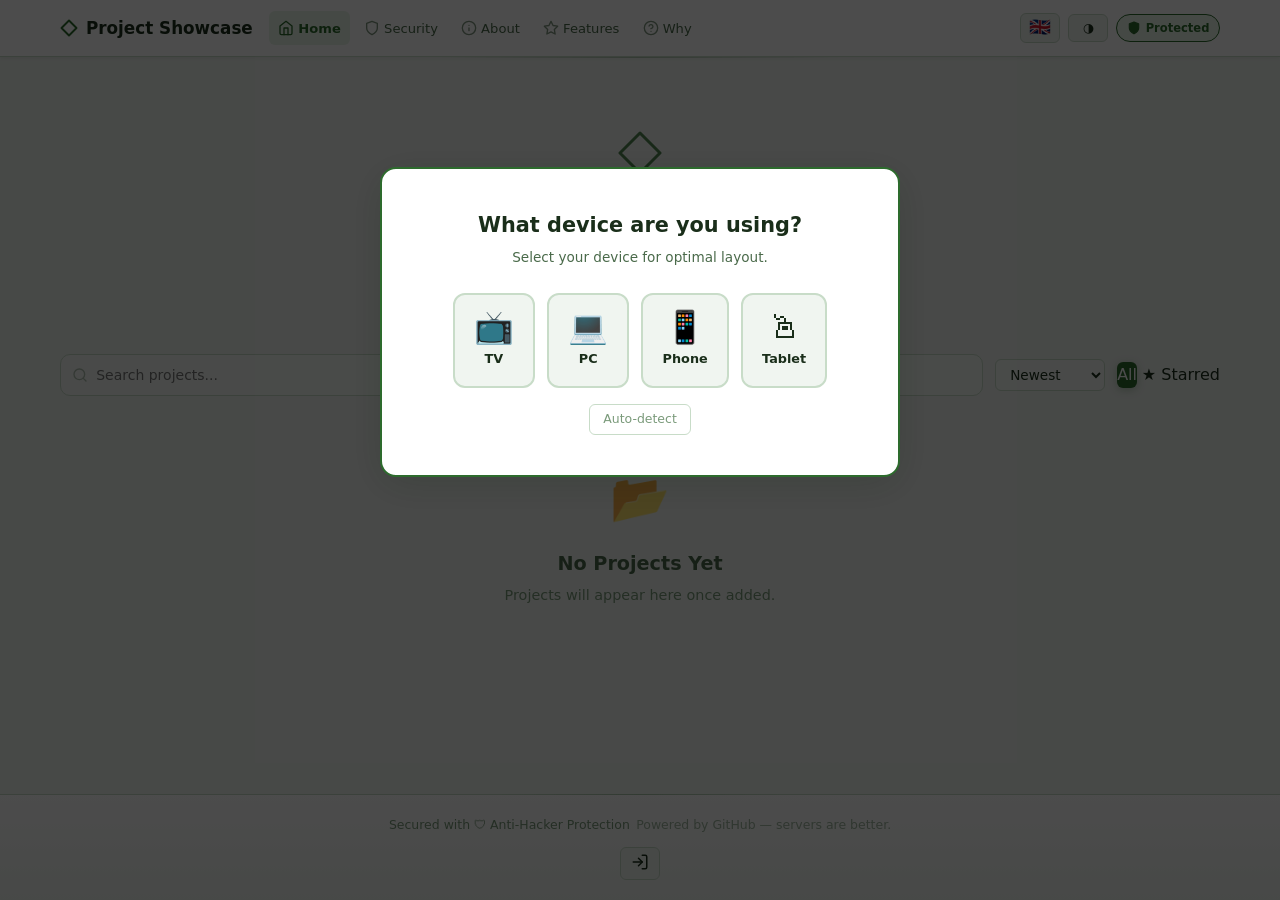
<file: index.html>
<!DOCTYPE html>
<html lang="en" data-theme="pickle-green" data-lang="en" dir="ltr">
<head>
<meta charset="UTF-8">
<meta name="viewport" content="width=device-width, initial-scale=1.0">
<title data-i18n="site_title">Project Showcase</title>
<meta name="description" content="Open-source project portfolio">
<meta name="robots" content="index, follow">

<!-- CSP -->
<meta http-equiv="Content-Security-Policy" content="default-src 'self'; style-src 'self' 'unsafe-inline'; img-src 'self' https: data:; script-src 'self'; connect-src 'self' https://api.github.com https://raw.githubusercontent.com; base-uri 'self'; frame-ancestors 'none';">

<link rel="stylesheet" href="css/styles.css">
<link rel="icon" href="favicon.svg" type="image/svg+xml">
<link rel="preload" href="css/styles.css" as="style">
</head>
<body>

<script>if(top!==self)top.location.href=self.location.href;</script>

<!-- ===== DEVICE SELECTOR ===== -->
<div id="device-modal" class="modal-overlay" role="dialog" aria-modal="true" aria-labelledby="device-title">
  <div class="device-modal-content">
    <h2 id="device-title" data-i18n="device_title">What device are you using?</h2>
    <p class="device-desc" data-i18n="device_desc">Select your device for optimal layout.</p>
    <div class="device-options">
      <button class="device-opt" data-device="tv" title="TV">
        <span class="device-icon">&#128250;</span>
        <span class="device-label" data-i18n="device_tv">TV</span>
      </button>
      <button class="device-opt" data-device="pc" title="PC">
        <span class="device-icon">&#128187;</span>
        <span class="device-label" data-i18n="device_pc">PC</span>
      </button>
      <button class="device-opt" data-device="phone" title="Phone">
        <span class="device-icon">&#128241;</span>
        <span class="device-label" data-i18n="device_phone">Phone</span>
      </button>
      <button class="device-opt" data-device="tablet" title="Tablet">
        <span class="device-icon">&#128431;</span>
        <span class="device-label" data-i18n="device_tablet">Tablet</span>
      </button>
    </div>
    <button class="device-auto" id="device-auto-btn" data-i18n="device_auto">Auto-detect</button>
  </div>
</div>

<!-- ===== LOGIN MODAL ===== -->
<div id="login-modal" class="modal-overlay" role="dialog" aria-modal="true" aria-labelledby="login-title" hidden>
  <div class="modal modal-small">
    <div class="modal-header">
      <h2 id="login-title" data-i18n="login_title">Admin Login</h2>
      <button class="modal-close" id="login-close-btn" aria-label="Close">&times;</button>
    </div>
    <form id="login-form" class="modal-form" autocomplete="off">
      <div class="login-field">
        <label for="login-password" id="login-label" data-i18n="login_password">Master Password</label>
        <input type="password" id="login-password" class="login-input" autocomplete="new-password" maxlength="128" spellcheck="false" required>
      </div>
      <div id="login-error" class="login-error" hidden></div>
      <div id="login-lockout" class="login-lockout" hidden></div>
      <div class="login-hint" id="login-hint" hidden></div>
      <div class="form-footer">
        <button type="submit" id="login-submit" class="btn btn-primary" data-i18n="login_unlock">Unlock</button>
      </div>
    </form>
  </div>
</div>

<a href="#main" class="skip-link" data-i18n="skip_nav">Skip to main content</a>

<!-- ===== HEADER ===== -->
<header class="header" role="banner">
  <div class="header-inner container">
    <div class="brand">
      <svg viewBox="0 0 24 24" width="18" height="18" fill="none" stroke="currentColor" stroke-width="2.5" stroke-linecap="round" stroke-linejoin="round" class="brand-icon"><polygon points="12 2 22 12 12 22 2 12 12 2"/></svg>
      <span class="brand-text" data-i18n="site_title">Project Showcase</span>
    </div>
    <nav class="nav" aria-label="Main navigation">
      <button class="nav-toggle" aria-label="Toggle navigation" aria-expanded="false">&#9776;</button>
      <ul class="nav-list">
        <li><a href="#" class="nav-link active" data-page="home"><svg viewBox="0 0 24 24" width="16" height="16" fill="none" stroke="currentColor" stroke-width="2" stroke-linecap="round" stroke-linejoin="round" class="nav-icon"><path d="M3 9l9-7 9 7v11a2 2 0 01-2 2H5a2 2 0 01-2-2z"/><polyline points="9 22 9 12 15 12 15 22"/></svg><span data-i18n="nav_home">Home</span></a></li>
        <li><a href="#" class="nav-link" data-page="security"><svg viewBox="0 0 24 24" width="16" height="16" fill="none" stroke="currentColor" stroke-width="2" stroke-linecap="round" stroke-linejoin="round" class="nav-icon"><path d="M12 22s8-4 8-10V5l-8-3-8 3v7c0 6 8 10 8 10z"/></svg><span data-i18n="nav_security">Security</span></a></li>
        <li><a href="#" class="nav-link" data-page="about"><svg viewBox="0 0 24 24" width="16" height="16" fill="none" stroke="currentColor" stroke-width="2" stroke-linecap="round" stroke-linejoin="round" class="nav-icon"><circle cx="12" cy="12" r="10"/><line x1="12" y1="16" x2="12" y2="12"/><line x1="12" y1="8" x2="12.01" y2="8"/></svg><span data-i18n="nav_about">About</span></a></li>
        <li><a href="#" class="nav-link" data-page="features"><svg viewBox="0 0 24 24" width="16" height="16" fill="none" stroke="currentColor" stroke-width="2" stroke-linecap="round" stroke-linejoin="round" class="nav-icon"><path d="M12 2l3.09 6.26L22 9.27l-5 4.87 1.18 6.88L12 17.77l-6.18 3.25L7 14.14 2 9.27l6.91-1.01L12 2z"/></svg><span data-i18n="nav_features">Features</span></a></li>
        <li><a href="#" class="nav-link" data-page="why"><svg viewBox="0 0 24 24" width="16" height="16" fill="none" stroke="currentColor" stroke-width="2" stroke-linecap="round" stroke-linejoin="round" class="nav-icon"><circle cx="12" cy="12" r="10"/><path d="M9.09 9a3 3 0 015.83 1c0 2-3 3-3 3"/><line x1="12" y1="17" x2="12.01" y2="17"/></svg><span data-i18n="nav_why">Why</span></a></li>
        <li><a href="#" class="nav-link admin-only" data-page="dashboard"><svg viewBox="0 0 24 24" width="16" height="16" fill="none" stroke="currentColor" stroke-width="2" stroke-linecap="round" stroke-linejoin="round" class="nav-icon"><rect x="3" y="3" width="7" height="7"/><rect x="14" y="3" width="7" height="7"/><rect x="14" y="14" width="7" height="7"/><rect x="3" y="14" width="7" height="7"/></svg><span data-i18n="nav_dashboard">Dashboard</span></a></li>
        <li><a href="#" class="nav-link admin-only" data-page="settings"><svg viewBox="0 0 24 24" width="16" height="16" fill="none" stroke="currentColor" stroke-width="2" stroke-linecap="round" stroke-linejoin="round" class="nav-icon"><circle cx="12" cy="12" r="3"/><path d="M19.4 15a1.65 1.65 0 00.33 1.82l.06.06a2 2 0 010 2.83 2 2 0 01-2.83 0l-.06-.06a1.65 1.65 0 00-1.82-.33 1.65 1.65 0 00-1 1.51V21a2 2 0 01-4 0v-.09A1.65 1.65 0 009 19.4a1.65 1.65 0 00-1.82.33l-.06.06a2 2 0 01-2.83-2.83l.06-.06A1.65 1.65 0 004.68 15a1.65 1.65 0 00-1.51-1H3a2 2 0 010-4h.09A1.65 1.65 0 004.6 9a1.65 1.65 0 00-.33-1.82l-.06-.06a2 2 0 012.83-2.83l.06.06A1.65 1.65 0 009 4.68a1.65 1.65 0 001-1.51V3a2 2 0 014 0v.09a1.65 1.65 0 001 1.51 1.65 1.65 0 001.82-.33l.06-.06a2 2 0 012.83 2.83l-.06.06A1.65 1.65 0 0019.4 9a1.65 1.65 0 001.51 1H21a2 2 0 010 4h-.09a1.65 1.65 0 00-1.51 1z"/></svg><span data-i18n="nav_settings">Settings</span></a></li>
      </ul>
    </nav>
    <div class="header-controls">
      <div class="switcher lang-switcher">
        <button class="switcher-btn lang-current" aria-haspopup="true" aria-label="Switch language">&#127468;&#127463;</button>
        <ul class="switcher-menu lang-menu" role="menu">
          <li role="none"><button role="menuitem" class="lang-opt active" data-lang="en" title="English">&#127468;&#127463;</button></li>
          <li role="none"><button role="menuitem" class="lang-opt" data-lang="ar" title="العربية">&#127480;&#127462;</button></li>
          <li role="none"><button role="menuitem" class="lang-opt" data-lang="zh" title="中文">&#127464;&#127475;</button></li>
          <li role="none"><button role="menuitem" class="lang-opt" data-lang="uk" title="Українська">&#127482;&#127462;</button></li>
          <li role="none"><button role="menuitem" class="lang-opt" data-lang="cs" title="Čeština">&#127464;&#127487;</button></li>
          <li role="none"><button role="menuitem" class="lang-opt" data-lang="sk" title="Slovenčina">&#127480;&#127472;</button></li>
          <li role="none"><button role="menuitem" class="lang-opt" data-lang="pl" title="Polski">&#127477;&#127473;</button></li>
        </ul>
      </div>
      <div class="switcher theme-switcher">
        <button class="switcher-btn theme-btn" aria-haspopup="true" aria-label="Switch theme">&#9681;</button>
        <ul class="switcher-menu theme-menu" role="menu">
          <li role="none"><button role="menuitem" class="theme-opt active" data-theme="pickle-green" data-i18n="theme_green">Pickle Green</button></li>
          <li role="none"><button role="menuitem" class="theme-opt" data-theme="pastel-dark" data-i18n="theme_pastel">Pastel Dark Blue</button></li>
          <li role="none"><button role="menuitem" class="theme-opt" data-theme="catppuccin" data-i18n="theme_catppuccin">Catppuccin</button></li>
        </ul>
      </div>
      <div class="shield" id="shield-badge" title="Security status: Protected">
        <svg viewBox="0 0 24 24" width="14" height="14" fill="currentColor" stroke="currentColor" stroke-width="2" stroke-linecap="round" stroke-linejoin="round" class="shield-icon"><path d="M12 22s8-4 8-10V5l-8-3-8 3v7c0 6 8 10 8 10z"/></svg>
        <span class="shield-text" data-i18n="shield_protected">Protected</span>
      </div>
    </div>
  </div>
</header>

<!-- ===== MAIN ===== -->
<main id="main" class="main container" role="main">

  <!-- ===== PAGE: Home (public portfolio) ===== -->
  <section id="page-home" class="page active">
    <div class="hero">
      <div class="hero-icon"><svg viewBox="0 0 24 24" width="48" height="48" fill="none" stroke="currentColor" stroke-width="1.5" stroke-linecap="round" stroke-linejoin="round"><polygon points="12 2 22 12 12 22 2 12 12 2"/></svg></div>
      <h1 class="hero-title" data-i18n="hero_title">Open Source Projects</h1>
      <p class="hero-desc" data-i18n="hero_desc">A collection of tools and utilities built with passion.</p>
    </div>

    <!-- Stats bar (admin only) -->
    <div class="stats-bar admin-only">
      <div class="stat"><svg viewBox="0 0 24 24" width="20" height="20" fill="none" stroke="currentColor" stroke-width="2" stroke-linecap="round" stroke-linejoin="round" class="stat-icon"><path d="M21 16V8a2 2 0 00-1-1.73l-7-4a2 2 0 00-2 0l-7 4A2 2 0 002 8v8a2 2 0 001 1.73l7 4a2 2 0 002 0l7-4A2 2 0 0021 16z"/><polyline points="3.27 6.96 12 12.01 20.73 6.96"/><line x1="12" y1="22.08" x2="12" y2="12"/></svg><span class="stat-value" id="stat-projects">0</span><span class="stat-label" data-i18n="stat_projects">Projects</span></div>
      <div class="stat"><svg viewBox="0 0 24 24" width="20" height="20" fill="none" stroke="currentColor" stroke-width="2" stroke-linecap="round" stroke-linejoin="round" class="stat-icon"><path d="M21 15v4a2 2 0 01-2 2H5a2 2 0 01-2-2v-4"/><polyline points="7 10 12 15 17 10"/><line x1="12" y1="15" x2="12" y2="3"/></svg><span class="stat-value" id="stat-total-downloads">0</span><span class="stat-label" data-i18n="stat_downloads">Downloads</span></div>
      <div class="stat"><svg viewBox="0 0 24 24" width="20" height="20" fill="none" stroke="currentColor" stroke-width="2" stroke-linecap="round" stroke-linejoin="round" class="stat-icon"><ellipse cx="12" cy="5" rx="9" ry="3"/><path d="M21 12c0 1.66-4 3-9 3s-9-1.34-9-3"/><path d="M3 5v14c0 1.66 4 3 9 3s9-1.34 9-3V5"/></svg><span class="stat-value" id="stat-storage">0 KB</span><span class="stat-label" data-i18n="stat_storage">Storage</span></div>
    </div>

    <!-- Toolbar -->
    <div class="toolbar">
      <div class="search-wrap">
        <label for="search-input" class="sr-only" data-i18n="search_projects">Search projects</label>
        <svg viewBox="0 0 24 24" width="16" height="16" fill="none" stroke="currentColor" stroke-width="2" stroke-linecap="round" stroke-linejoin="round" class="search-icon"><circle cx="11" cy="11" r="8"/><line x1="21" y1="21" x2="16.65" y2="16.65"/></svg>
        <input type="search" id="search-input" class="search-input" placeholder="Search projects..." data-i18n-placeholder="search_placeholder" autocomplete="off">
      </div>
      <select id="sort-select" class="sort-select" aria-label="Sort projects">
        <option value="newest" data-i18n="sort_newest">Newest</option>
        <option value="oldest" data-i18n="sort_oldest">Oldest</option>
        <option value="name-asc" data-i18n="sort_name_asc">Name A-Z</option>
        <option value="name-desc" data-i18n="sort_name_desc">Name Z-A</option>
        <option value="stars" data-i18n="sort_stars">Stars</option>
      </select>
      <div class="filter-group" role="group" aria-label="Filter by category">
        <button class="filter-btn active" data-filter="all" data-i18n="filter_all">All</button>
        <button class="filter-btn" data-filter="__starred" data-i18n="filter_starred">&#9733;</button>
      </div>
      <button id="add-project-btn" class="btn btn-primary btn-icon admin-only"><svg viewBox="0 0 24 24" width="14" height="14" fill="none" stroke="currentColor" stroke-width="2" stroke-linecap="round" stroke-linejoin="round"><line x1="12" y1="5" x2="12" y2="19"/><line x1="5" y1="12" x2="19" y2="12"/></svg><span data-i18n="add_project">Add Project</span></button>
    </div>

    <!-- Export/Import bar (admin only) -->
    <div class="data-actions admin-only">
      <button id="export-btn" class="btn btn-secondary btn-small" data-i18n="export_data">Export Data</button>
      <button id="import-btn" class="btn btn-secondary btn-small" data-i18n="import_data">Import Data</button>
      <input type="file" id="import-file" accept=".json" style="display:none">
    </div>

    <!-- Public project grid -->
    <div id="empty-state" class="empty-state" hidden>
      <div class="empty-icon">&#128194;</div>
      <h2 data-i18n="no_projects">No Projects Yet</h2>
      <p data-i18n="no_projects_desc">Projects will appear here once added.</p>
    </div>
    <div class="projects-grid" id="projects-grid" role="list"></div>
  </section>

  <!-- ===== PAGE: Security ===== -->
  <section id="page-security" class="page">
    <h1 data-i18n="security_title">Security Overview</h1>
    <div class="security-panel">
      <div class="security-item">
        <span class="sec-icon">&#9989;</span>
        <div><strong data-i18n="sec_csp">Content Security Policy</strong><p data-i18n="sec_csp_desc">Script injection and data exfiltration blocked.</p></div>
      </div>
      <div class="security-item">
        <span class="sec-icon">&#9989;</span>
        <div><strong data-i18n="sec_xss">XSS Prevention</strong><p data-i18n="sec_xss_desc">All user input is sanitized; no innerHTML with user data.</p></div>
      </div>
      <div class="security-item">
        <span class="sec-icon">&#9989;</span>
        <div><strong data-i18n="sec_clickjack">Clickjacking Protection</strong><p data-i18n="sec_clickjack_desc">Frame-busting script and CSP frame-ancestors 'none' active.</p></div>
      </div>
      <div class="security-item">
        <span class="sec-icon">&#9989;</span>
        <div><strong data-i18n="sec_storage">Storage Integrity</strong><p data-i18n="sec_storage_desc">localStorage data is checksum-verified against tampering.</p></div>
      </div>
      <div class="security-item">
        <span class="sec-icon" id="sec-devtools-icon">&#9989;</span>
        <div><strong data-i18n="sec_devtools">DevTools Detection</strong><p data-i18n="sec_devtools_desc">Developer tools usage is detected and logged.</p></div>
      </div>
      <div class="security-item">
        <span class="sec-icon">&#9989;</span>
        <div><strong data-i18n="sec_rate">Rate Limiting</strong><p data-i18n="sec_rate_desc">Form submissions are throttled to prevent abuse.</p></div>
      </div>
      <div class="security-item">
        <span class="sec-icon">&#9989;</span>
        <div><strong data-i18n="sec_console">Console Protection</strong><p data-i18n="sec_console_desc">Console overwriting attempts are monitored.</p></div>
      </div>
      <div class="security-item">
        <span class="sec-icon">&#9989;</span>
        <div><strong data-i18n="sec_frame">Frame Busting</strong><p data-i18n="sec_frame_desc">Page cannot be loaded inside an iframe.</p></div>
      </div>
    </div>
    <div class="security-log">
      <h2 data-i18n="sec_log">Security Log</h2>
      <div id="security-log-list" class="log-list"></div>
      <button id="clear-log-btn" class="btn btn-secondary btn-small" data-i18n="clear_log">Clear Log</button>
    </div>
  </section>

  <!-- ===== PAGE: Dashboard (admin only) ===== -->
  <section id="page-dashboard" class="page">
    <h1 data-i18n="admin_dashboard">Admin Dashboard</h1>
    <p class="page-sub" data-i18n="admin_dashboard_desc">Manage your projects from here.</p>
    <div class="toolbar">
      <div class="search-wrap">
        <label for="search-input-admin" class="sr-only" data-i18n="search_projects">Search projects</label>
        <input type="search" id="search-input-admin" class="search-input" placeholder="Search projects..." data-i18n-placeholder="search_placeholder" autocomplete="off">
      </div>
      <button id="add-project-btn-admin" class="btn btn-primary btn-icon"><svg viewBox="0 0 24 24" width="14" height="14" fill="none" stroke="currentColor" stroke-width="2" stroke-linecap="round" stroke-linejoin="round"><line x1="12" y1="5" x2="12" y2="19"/><line x1="5" y1="12" x2="19" y2="12"/></svg><span data-i18n="add_project">Add Project</span></button>
    </div>
    <div class="data-actions">
      <button id="export-btn-admin" class="btn btn-secondary btn-small" data-i18n="export_data">Export Data</button>
      <button id="import-btn-admin" class="btn btn-secondary btn-small" data-i18n="import_data">Import Data</button>
      <input type="file" id="import-file-admin" accept=".json" style="display:none">
      <button id="refresh-repos-btn" class="btn btn-secondary btn-small" data-i18n="repo_refresh">Refresh from GitHub</button>
      <span id="repo-status" class="repo-status"></span>
    </div>
    <div id="admin-grid" class="projects-grid" role="list"></div>
  </section>

  <!-- ===== PAGE: Settings ===== -->
  <section id="page-settings" class="page">
    <h1 data-i18n="settings_title">Settings</h1>
    <div class="settings-panel">
      <div class="setting-group">
        <h2 data-i18n="settings_theme">Theme</h2>
        <div class="setting-options">
          <button class="theme-opt setting-btn active" data-theme="pickle-green">Pickle Green</button>
          <button class="theme-opt setting-btn" data-theme="pastel-dark">Pastel Dark Blue</button>
          <button class="theme-opt setting-btn" data-theme="catppuccin">Catppuccin</button>
        </div>
      </div>
      <div class="setting-group">
        <h2 data-i18n="settings_language">Language</h2>
        <div class="setting-options lang-flags">
          <button class="lang-opt setting-btn active" data-lang="en" title="English">&#127468;&#127463;</button>
          <button class="lang-opt setting-btn" data-lang="ar" title="العربية">&#127480;&#127462;</button>
          <button class="lang-opt setting-btn" data-lang="zh" title="中文">&#127464;&#127475;</button>
          <button class="lang-opt setting-btn" data-lang="uk" title="Українська">&#127482;&#127462;</button>
          <button class="lang-opt setting-btn" data-lang="cs" title="Čeština">&#127464;&#127487;</button>
          <button class="lang-opt setting-btn" data-lang="sk" title="Slovenčina">&#127480;&#127472;</button>
          <button class="lang-opt setting-btn" data-lang="pl" title="Polski">&#127477;&#127473;</button>
        </div>
      </div>
      <div class="setting-group">
        <h2 data-i18n="settings_data">Data Management</h2>
        <div class="setting-actions">
          <button id="settings-export" class="btn btn-secondary" data-i18n="export_data">Export Data</button>
          <button id="settings-import" class="btn btn-secondary" data-i18n="import_data">Import Data</button>
          <button id="settings-clear" class="btn btn-danger admin-only" data-i18n="clear_all">Clear All Data</button>
        </div>
      </div>
    </div>
  </section>

  <!-- ===== PAGE: About ===== -->
  <section id="page-about" class="page">
    <div class="content-page">
      <h1 data-i18n="about_title">About This Project</h1>
      <div class="about-grid">
        <div class="about-card">
          <h2 data-i18n="about_what">What is Big Pickle?</h2>
          <p data-i18n="about_what_desc">Big Pickle is a secure, zero-dependency project showcase. It lets you display open-source projects in a clean portfolio, with admin tools to manage them — all client-side, powered by GitHub.</p>
        </div>
        <div class="about-card">
          <h2 data-i18n="about_tech">Built With</h2>
          <ul class="tech-list">
            <li>Vanilla JavaScript (ES5 compatible)</li>
            <li>Semantic HTML5</li>
            <li>CSS Custom Properties (3 themes)</li>
            <li>SHA-256 via Web Crypto API</li>
            <li>GitHub REST API (Contents + Releases)</li>
            <li>Service Worker (offline cache)</li>
          </ul>
        </div>
        <div class="about-card">
          <h2 data-i18n="about_author">Author</h2>
          <p>serbodawg &mdash; open-source enthusiast, Linux tool builder.</p>
          <p><a href="https://github.com/serbodawg" target="_blank" rel="noopener">github.com/serbodawg</a></p>
        </div>
        <div class="about-card">
          <h2 data-i18n="about_license">License</h2>
          <p data-i18n="about_license_desc">MIT &mdash; free to use, modify, and distribute. No warranty.</p>
        </div>
      </div>

      <!-- Block Blast minigame -->
      <div class="bb-game" id="bb-game">
        <div class="bb-header">
          <span>Score: <strong class="bb-score" id="bb-score">0</strong></span>
          <span>Best: <strong class="bb-score" id="bb-best">0</strong></span>
          <button class="bb-restart" id="bb-restart">Restart</button>
        </div>
        <div class="bb-board" id="bb-board"></div>
        <div class="bb-pieces" id="bb-pieces"></div>
        <div class="bb-message" id="bb-message"></div>
      </div>
    </div>
  </section>

  <!-- ===== PAGE: Features ===== -->
  <section id="page-features" class="page">
    <div class="content-page">
      <h1 data-i18n="features_title">Features</h1>
      <div class="features-grid">
        <div class="feature-card">
          <div class="feature-icon">&#128274;</div>
          <h3 data-i18n="feat_auth">Password Protection</h3>
          <p data-i18n="feat_auth_desc">Admin panel locked behind SHA-256 hashed password, brute-force lockout, and session management.</p>
        </div>
        <div class="feature-card">
          <div class="feature-icon">&#128737;</div>
          <h3 data-i18n="feat_security">Security Suite</h3>
          <p data-i18n="feat_security_desc">CSP headers, XSS sanitization, CSRF tokens, storage integrity checksums, DevTools detection, console monitoring, keyboard blocker, frame busting.</p>
        </div>
        <div class="feature-card">
          <div class="feature-icon">&#127912;</div>
          <h3 data-i18n="feat_themes">3 Themes</h3>
          <p data-i18n="feat_themes_desc">Pickle Green, Pastel Dark Blue, Catppuccin &mdash; all using CSS custom properties, persisted in localStorage.</p>
        </div>
        <div class="feature-card">
          <div class="feature-icon">&#127758;</div>
          <h3 data-i18n="feat_i18n">3 Languages</h3>
          <p data-i18n="feat_i18n_desc">English, العربية, 中文, Українська, Čeština, Slovenčina, Polski &mdash; full UI translation with instant flag-based switching.</p>
        </div>
        <div class="feature-card">
          <div class="feature-icon">&#128187;</div>
          <h3 data-i18n="feat_device">Device Adaptation</h3>
          <p data-i18n="feat_device_desc">Optimized layouts for TV, PC, Phone, and Tablet with auto-detect on first visit.</p>
        </div>
        <div class="feature-card">
          <div class="feature-icon">&#128200;</div>
          <h3 data-i18n="feat_crud">Full CRUD</h3>
          <p data-i18n="feat_crud_desc">Create, edit, delete, export, and import projects with changelog support.</p>
        </div>
        <div class="feature-card">
          <div class="feature-icon">&#128230;</div>
          <h3 data-i18n="feat_export">Export / Import</h3>
          <p data-i18n="feat_export_desc">JSON-based data portability. Export your entire collection and restore from backup.</p>
        </div>
        <div class="feature-card">
          <div class="feature-icon">&#9733;</div>
          <h3 data-i18n="feat_star">Star Projects</h3>
          <p data-i18n="feat_star_desc">Mark favorites, filter by starred, sort by name or date.</p>
        </div>
        <div class="feature-card">
          <div class="feature-icon">&#128065;</div>
          <h3 data-i18n="feat_detail">Project Detail View</h3>
          <p data-i18n="feat_detail_desc">Click any project card to see full details, changelog, and all links in a focused modal.</p>
        </div>
        <div class="feature-card">
          <div class="feature-icon">&#9881;</div>
          <h3 data-i18n="feat_shortcuts">Keyboard Shortcuts</h3>
          <p data-i18n="feat_shortcuts_desc"><kbd>N</kbd> new project, <kbd>/</kbd> search, <kbd>H</kbd> home, <kbd>?</kbd> help.</p>
        </div>
      </div>
    </div>
  </section>

  <!-- ===== PAGE: Why ===== -->
  <section id="page-why" class="page">
    <div class="content-page">
      <h1 data-i18n="why_title">Why This Exists</h1>
      <div class="why-content">
        <div class="why-block">
          <h2 data-i18n="why_problem">The Problem</h2>
          <p data-i18n="why_problem_desc">Most project showcases rely on heavy frameworks, third-party backends, or SaaS platforms that track users, require accounts, and break on slow connections.</p>
        </div>
        <div class="why-block">
          <h2 data-i18n="why_solution">The Solution</h2>
          <p data-i18n="why_solution_desc">A single HTML file that works on anything with a browser. No build step. No dependencies. No JavaScript framework. No tracking. Just HTML, CSS, and vanilla JS that runs on a potato.</p>
        </div>
        <div class="why-block">
          <h2 data-i18n="why_philosophy">Philosophy</h2>
          <ul>
            <li data-i18n="why_phil_1">Zero dependencies &mdash; every line is intentional</li>
            <li data-i18n="why_phil_2">Security-first &mdash; protection is not an afterthought</li>
            <li data-i18n="why_phil_3">Offline-capable &mdash; works without internet (once loaded)</li>
            <li data-i18n="why_phil_4">Privacy-respecting &mdash; no cookies, no trackers, no analytics</li>
            <li data-i18n="why_phil_5">Old-hardware friendly &mdash; runs on anything from 2010</li>
            <li data-i18n="why_phil_6">GitHub-native &mdash; auto-import repos from your profile</li>
          </ul>
        </div>
        <div class="why-block why-quote">
          <blockquote>
            <p data-i18n="why_quote">"The best tool is the one that stays out of your way and doesn't break when the internet goes down."</p>
          </blockquote>
        </div>
        <div class="why-block why-honorable">
          <h2 data-i18n="honorable_mentions">Honorable Mentions</h2>
          <div class="honorable-card">
            <div class="honorable-icon">&#127891;</div>
            <div class="honorable-text">
              <h3>Nauczyciel Informatyki — Pan Łukasz</h3>
              <p>Za przekazanie mi ogromnej wiedzy o technologii, cierpliwość w tłumaczeniu skomplikowanych koncepcji oraz za inspirowanie mnie do ciągłego rozwoju w świecie IT. To dzięki Panu odkryłem, że programowanie to nie tylko kod, ale przede wszystkim sposób myślenia.</p>
              <p class="honorable-sign">— serbodawg</p>
            </div>
          </div>
        </div>
      </div>
    </div>
  </section>

</main>

<!-- ===== MODAL: Project Detail ===== -->
<div id="detail-modal" class="modal-overlay" role="dialog" aria-modal="true" hidden>
  <div class="modal modal-wide">
    <div class="modal-header">
      <h2 id="detail-title"></h2>
      <button class="modal-close" id="detail-close-btn" aria-label="Close">&times;</button>
    </div>
    <div class="modal-body" id="detail-body"></div>
  </div>
</div>

<!-- ===== MODAL: Add/Edit Project ===== -->
<div id="project-modal" class="modal-overlay" role="dialog" aria-modal="true" aria-labelledby="modal-title" hidden>
  <div class="modal">
    <div class="modal-header">
      <h2 id="modal-title" data-i18n="add_project">Add Project</h2>
      <button class="modal-close" id="modal-close-btn" aria-label="Close modal">&times;</button>
    </div>
    <form id="project-form" class="modal-form" novalidate>
      <input type="hidden" id="form-id" value="">
      <input type="hidden" id="form-token" value="">
      <div class="form-row">
        <div class="form-group">
          <label for="form-name" data-i18n="project_name">Project Name *</label>
          <input type="text" id="form-name" required maxlength="100" autocomplete="off">
        </div>
        <div class="form-group">
          <label for="form-version" data-i18n="project_version">Version</label>
          <input type="text" id="form-version" maxlength="20" autocomplete="off">
        </div>
      </div>
      <div class="form-group">
        <label for="form-desc" data-i18n="project_desc">Description *</label>
        <textarea id="form-desc" required maxlength="2000" rows="3"></textarea>
      </div>
      <div class="form-row">
        <div class="form-group">
          <label for="form-category" data-i18n="project_category">Category</label>
          <input type="text" id="form-category" maxlength="40" autocomplete="off">
        </div>
        <div class="form-group">
          <label for="form-tags" data-i18n="project_tags">Tags (comma-separated)</label>
          <input type="text" id="form-tags" maxlength="300" autocomplete="off">
        </div>
      </div>
      <div class="form-row">
        <div class="form-group">
          <label for="form-download" data-i18n="project_download">Download URL</label>
          <input type="url" id="form-download" maxlength="500" autocomplete="off">
        </div>
        <div class="form-group">
          <label for="form-source" data-i18n="project_source">Source URL</label>
          <input type="url" id="form-source" maxlength="500" autocomplete="off">
        </div>
      </div>
      <div class="form-group">
        <label for="form-website" data-i18n="project_website">Website URL</label>
        <input type="url" id="form-website" maxlength="500" autocomplete="off">
      </div>
      <div class="form-group">
        <label for="form-screenshot" data-i18n="project_screenshot">Screenshot URL</label>
        <input type="url" id="form-screenshot" maxlength="500" autocomplete="off">
      </div>
      <div class="form-section">
        <h3 data-i18n="changelog">Changelog</h3>
        <div id="changelog-entries" class="changelog-entries"></div>
        <button type="button" id="add-cl-entry" class="btn btn-secondary btn-small"><svg viewBox="0 0 24 24" width="12" height="12" fill="none" stroke="currentColor" stroke-width="2" stroke-linecap="round" stroke-linejoin="round"><line x1="12" y1="5" x2="12" y2="19"/><line x1="5" y1="12" x2="19" y2="12"/></svg><span data-i18n="add_entry">Add Entry</span></button>
      </div>
      <div class="form-footer">
        <button type="button" class="btn btn-secondary" id="modal-cancel-btn" data-i18n="cancel">Cancel</button>
        <button type="submit" class="btn btn-primary" id="modal-save-btn" data-i18n="save">Save Project</button>
      </div>
    </form>
  </div>
</div>

<!-- ===== MODAL: Confirm ===== -->
<div id="confirm-modal" class="modal-overlay" role="dialog" aria-modal="true" aria-labelledby="confirm-title" hidden>
  <div class="modal modal-small">
    <div class="modal-header">
      <h2 id="confirm-title" data-i18n="confirm_delete">Delete Project</h2>
      <button class="modal-close" id="confirm-close-btn" aria-label="Close">&times;</button>
    </div>
    <div class="modal-body">
      <p id="confirm-msg" data-i18n="confirm_delete_msg">Are you sure you want to delete this project?</p>
    </div>
    <div class="modal-footer">
      <button class="btn btn-secondary" id="confirm-no" data-i18n="cancel">Cancel</button>
      <button class="btn btn-danger" id="confirm-yes" data-i18n="delete">Delete</button>
    </div>
  </div>
</div>

<!-- ===== MODAL: Pickle Access Denied ===== -->
<div id="pickle-modal" class="modal-overlay" role="dialog" aria-modal="true" hidden>
  <div class="pickle-modal-content">
    <div class="pickle-icon">&#129517;</div>
    <h1 class="pickle-text" data-i18n="pickle_denied">ACCESS DENIED</h1>
    <p class="pickle-sub" data-i18n="pickle_sub">This area is for the Pickle Master only!</p>
    <button class="btn btn-primary" id="pickle-go-home" data-i18n="pickle_home">Go Home</button>
  </div>
</div>

<!-- ===== SCROLL TO TOP ===== -->
<button id="scroll-top" class="scroll-top-btn" title="Scroll to top" aria-label="Scroll to top"><svg viewBox="0 0 24 24" width="22" height="22" fill="none" stroke="currentColor" stroke-width="2.5" stroke-linecap="round" stroke-linejoin="round"><line x1="12" y1="19" x2="12" y2="5"/><polyline points="5 12 12 5 19 12"/></svg></button>

<!-- ===== FOOTER ===== -->
<footer class="footer" role="contentinfo">
  <div class="footer-inner container">
    <div class="footer-row">
      <p><span data-i18n="footer_secured">Secured with</span> &#128737; <span data-i18n="footer_antihacker">Anti-Hacker Protection</span></p>
      <p class="footer-small"><span data-i18n="footer_local">Powered by GitHub — servers are better.</span></p>
    </div>
    <div class="footer-admin">
      <button id="login-btn" class="footer-admin-btn" title="Admin"><svg viewBox="0 0 24 24" width="18" height="18" fill="none" stroke="currentColor" stroke-width="2" stroke-linecap="round" stroke-linejoin="round"><path d="M15 3h4a2 2 0 012 2v14a2 2 0 01-2 2h-4"/><polyline points="10 17 15 12 10 7"/><line x1="15" y1="12" x2="3" y2="12"/></svg></button>
      <button id="logout-btn" class="footer-admin-btn admin-only" hidden title="Logout"><svg viewBox="0 0 24 24" width="18" height="18" fill="none" stroke="currentColor" stroke-width="2" stroke-linecap="round" stroke-linejoin="round"><path d="M9 21H5a2 2 0 01-2-2V5a2 2 0 012-2h4"/><polyline points="16 17 21 12 16 7"/><line x1="21" y1="12" x2="9" y2="12"/></svg></button>
    </div>
  </div>
</footer>

<script src="js/app.js"></script>
<script>
if ('serviceWorker' in navigator) {
  navigator.serviceWorker.register('js/sw.js').catch(function() {});
}
</script>
<script>
/* Scroll-to-top */
var scrollBtn = document.getElementById('scroll-top');
if (scrollBtn) {
  scrollBtn.addEventListener('click', function() { window.scrollTo({ top: 0, behavior: 'smooth' }); });
  window.addEventListener('scroll', function() {
    scrollBtn.classList.toggle('visible', window.scrollY > 300);
  });
}
/* Toast container is created by showToast() */
</script>
</body>
</html>
</file>
<file: css/styles.css>
/* ===================================================================
   Project Dashboard — Styles
   Modern UI, three themes, full responsive, RTL support.
   =================================================================== */

/* ---------- Reset ---------- */
*, *::before, *::after { box-sizing: border-box; margin: 0; padding: 0; }
html { scroll-behavior: smooth; -webkit-text-size-adjust: 100%; }
body {
  font-family: system-ui, -apple-system, sans-serif;
  background: var(--bg);
  color: var(--text);
  line-height: 1.6;
  min-height: 100vh;
  display: flex;
  flex-direction: column;
  transition: background 0.2s, color 0.2s;
}
::selection { background: var(--accent); color: #fff; }
:focus-visible {
  outline: 2px solid var(--accent);
  outline-offset: 2px;
  border-radius: 4px;
}
a { color: var(--accent); text-decoration: none; }
a:hover { text-decoration: underline; color: var(--accent-hover); }
img { max-width: 100%; height: auto; display: block; }
ul { list-style: none; }
button { cursor: pointer; font: inherit; border: none; background: none; color: inherit; }
input, textarea, select { font: inherit; color: inherit; }
.sr-only { position: absolute; width: 1px; height: 1px; overflow: hidden; clip: rect(0,0,0,0); white-space: nowrap; }

/* ---------- Scrollbar ---------- */
::-webkit-scrollbar { width: 8px; height: 8px; }
::-webkit-scrollbar-track { background: var(--bg); }
::-webkit-scrollbar-thumb { background: var(--border); border-radius: 4px; }
::-webkit-scrollbar-thumb:hover { background: var(--text-muted); }

/* ---------- RTL ---------- */
[dir="rtl"] body { direction: rtl; text-align: right; }
[dir="rtl"] .header-inner { flex-direction: row-reverse; }
[dir="rtl"] .nav-list { flex-direction: row-reverse; }
[dir="rtl"] .switcher-menu { right: auto; left: 0; }
[dir="rtl"] .switcher-menu button { text-align: right; }
[dir="rtl"] .search-input { direction: rtl; }
[dir="rtl"] .toolbar { flex-direction: row-reverse; }
[dir="rtl"] .modal-header { flex-direction: row-reverse; }
[dir="rtl"] .form-footer { justify-content: flex-start; }
[dir="rtl"] .project-header { flex-direction: row-reverse; }
[dir="rtl"] .project-card-actions { right: auto; left: 0.5rem; }
[dir="rtl"] .star-btn { right: auto; left: 8px; }
[dir="rtl"] .repo-badge { left: auto; right: 0.5rem; }
[dir="rtl"] .scroll-top-btn { right: auto; left: 20px; }
[dir="rtl"] .detail-meta { flex-direction: row-reverse; }
[dir="rtl"] .filter-group { flex-direction: row-reverse; }
[dir="rtl"] .setting-options { flex-direction: row-reverse; }
[dir="rtl"] .security-item:hover { transform: translateX(-4px); }
[dir="rtl"] .modal-footer { justify-content: flex-start; }
[dir="rtl"] .why-quote blockquote { border-left: none; border-right: 4px solid var(--accent); border-radius: 12px 0 0 12px; }
[dir="rtl"] .honorable-card::before { left: auto; right: 0; border-radius: 0 4px 4px 0; }
[dir="rtl"] .toast { animation: toastInRTL 0.3s ease-out, toastOutRTL 0.3s ease-in 3.5s forwards; }
@keyframes toastInRTL {
  from { opacity: 0; transform: translateX(-40px); }
  to { opacity: 1; transform: translateX(0); }
}
@keyframes toastOutRTL {
  from { opacity: 1; }
  to { opacity: 0; transform: translateX(-40px); }
}

/* ---------- Device Layout ---------- */
/* PC (default) */
[data-device="pc"] { --device-scale: 1; --device-font: 16px; --device-touch: 0; }
[data-device="pc"] body { font-size: 16px; }

/* TV - large text, wide layout, focus-friendly */
[data-device="tv"] { --device-scale: 1.4; --device-font: 22px; --device-touch: 1; }
[data-device="tv"] body { font-size: 22px; }
[data-device="tv"] .container { max-width: 1600px; padding: 0 3rem; }
[data-device="tv"] .header-inner { height: 5rem; }
[data-device="tv"] .nav-link { padding: 0.7rem 1.2rem; font-size: 1rem; }
[data-device="tv"] .project-card:hover { box-shadow: 0 6px 20px var(--shadow-lg); }
[data-device="tv"] .projects-grid { grid-template-columns: repeat(auto-fill, minmax(400px, 1fr)); gap: 1.5rem; }
[data-device="tv"] .hero-title { font-size: 3rem; }
[data-device="tv"] .hero-desc { font-size: 1.3rem; }
[data-device="tv"] .stat-value { font-size: 2.2rem; }
[data-device="tv"] .btn { padding: 0.7rem 1.5rem; font-size: 1rem; }
[data-device="tv"] .project-name { font-size: 1.3rem; }
[data-device="tv"] .project-desc { font-size: 1rem; }
[data-device="tv"] .search-input { padding: 0.7rem 1rem; font-size: 1rem; }
[data-device="tv"] .modal { max-width: 800px; }
[data-device="tv"] .pickle-icon { font-size: 8rem; }
[data-device="tv"] .pickle-text { font-size: 3.5rem; }

/* Phone - single column, large touch targets, stacked */
[data-device="phone"] { --device-scale: 0.9; --device-font: 14px; --device-touch: 1; }
[data-device="phone"] body { font-size: 14px; }
[data-device="phone"] .container { padding: 0 0.75rem; }
[data-device="phone"] .header-inner { height: auto; padding: 0.5rem 0.75rem; flex-wrap: wrap; gap: 0.4rem; }
[data-device="phone"] .brand { font-size: 0.9rem; }
[data-device="phone"] .nav-list { width: 100%; }
[data-device="phone"] .hero { padding: 1.5rem 0.5rem 1rem; }
[data-device="phone"] .hero-title { font-size: 1.4rem; }
[data-device="phone"] .hero-desc { font-size: 0.85rem; }
[data-device="phone"] .stats-bar { grid-template-columns: 1fr; gap: 0.5rem; }
[data-device="phone"] .toolbar { flex-direction: column; align-items: stretch; }
[data-device="phone"] .search-wrap { min-width: 0; }
[data-device="phone"] .projects-grid { grid-template-columns: 1fr; gap: 0.75rem; }
[data-device="phone"] .project-screenshot { height: 120px; }
[data-device="phone"] .project-card-actions { opacity: 1; }
[data-device="phone"] .data-actions { flex-direction: column; }
[data-device="phone"] .form-row { grid-template-columns: 1fr; }
[data-device="phone"] .filter-group { justify-content: center; }
[data-device="phone"] .modal { margin: 0; max-width: 100%; }
[data-device="phone"] .header-controls { gap: 0.25rem; }
[data-device="phone"] .shield-text { display: none; }
[data-device="phone"] .stat-value { font-size: 1.3rem; }
[data-device="phone"] .btn { padding: 0.6rem 1rem; min-height: 2.5rem; }
[data-device="phone"] .footer { padding: 0.75rem 0; }

/* Tablet - hybrid */
[data-device="tablet"] { --device-scale: 1; --device-font: 16px; --device-touch: 1; }
[data-device="tablet"] body { font-size: 16px; }
[data-device="tablet"] .header-inner { height: auto; padding: 0.6rem 1rem; flex-wrap: wrap; }
[data-device="tablet"] .nav-list { width: 100%; }
[data-device="tablet"] .hero { padding: 2rem 1rem 1.25rem; }
[data-device="tablet"] .projects-grid { grid-template-columns: repeat(auto-fill, minmax(280px, 1fr)); }
[data-device="tablet"] .project-card-actions { opacity: 1; }
[data-device="tablet"] .btn { min-height: 2.5rem; }

/* Device selector modal */
.device-modal-content {
  background: var(--bg-elevated);
  border: 2px solid var(--accent);
  border-radius: 1rem;
  padding: 2.5rem 2rem;
  text-align: center;
  max-width: 520px;
  width: 100%;
  margin-top: 15vh;
  box-shadow: 0 8px 40px var(--shadow-lg);
  animation: deviceIn 0.4s ease-out;
}
@keyframes deviceIn {
  from { opacity: 0; transform: translateY(-20px) scale(0.95); }
  to { opacity: 1; transform: translateY(0) scale(1); }
}
.device-modal-content h2 { font-size: 1.3rem; margin-bottom: 0.3rem; }
.device-desc { font-size: 0.85rem; color: var(--text-secondary); margin-bottom: 1.5rem; }
.device-options {
  display: flex;
  gap: 0.75rem;
  justify-content: center;
  flex-wrap: wrap;
  margin-bottom: 1rem;
}
.device-opt {
  display: flex;
  flex-direction: column;
  align-items: center;
  gap: 0.4rem;
  padding: 1rem 1.2rem;
  border-radius: 0.75rem;
  border: 2px solid var(--border);
  background: var(--bg);
  transition: all 0.15s;
  min-width: 5rem;
}
.device-opt:hover { border-color: var(--accent); background: var(--accent-light); }
.device-opt:focus { outline: 2px solid var(--accent); outline-offset: 2px; }
.device-icon { font-size: 2rem; line-height: 1; }
.device-label { font-size: 0.8rem; font-weight: 600; }
.device-auto {
  font-size: 0.78rem;
  color: var(--text-muted);
  padding: 0.3rem 0.8rem;
  border-radius: 0.375rem;
  border: 1px solid var(--border);
  transition: all 0.12s;
}
.device-auto:hover { border-color: var(--accent); color: var(--accent); }

/* ---------- Container ---------- */
.container { width: 100%; max-width: 1200px; margin: 0 auto; padding: 0 1.25rem; }

/* ---------- Skip Link ---------- */
.skip-link {
  position: absolute;
  top: -100%;
  left: 0;
  z-index: 9999;
  background: var(--accent);
  color: #fff;
  padding: 0.5rem 1rem;
  font-weight: 600;
}
.skip-link:focus { top: 0; }

/* ==================================================================
   THEMES
   ================================================================== */

/* --- Pickle Green (default) --- */
[data-theme="pickle-green"] {
  --bg: #f0f5f0;
  --bg-card: #ffffff;
  --bg-elevated: #ffffff;
  --bg-input: #f5faf5;
  --text: #1a2e1a;
  --text-secondary: #4a6a4a;
  --text-muted: #7a9a7a;
  --accent: #2d6b2d;
  --accent-hover: #1f4f1f;
  --accent-light: #e8f5e8;
  --border: #c8dcc8;
  --border-light: #dce8dc;
  --danger: #b33a3a;
  --danger-hover: #8f2e2e;
  --danger-light: #fce8e8;
  --shadow: rgba(0, 30, 0, 0.08);
  --shadow-lg: rgba(0, 30, 0, 0.14);
  --success: #2d6b2d;
  --shield: #2d6b2d;
  --shield-bg: #e8f5e8;
}

/* --- Pastel Dark Blue --- */
[data-theme="pastel-dark"] {
  --bg: #1a1e2e;
  --bg-card: #252a3e;
  --bg-elevated: #2a2f45;
  --bg-input: #1e2335;
  --text: #d8dff0;
  --text-secondary: #9aa8c8;
  --text-muted: #6a7a9a;
  --accent: #7a9ae8;
  --accent-hover: #5a7ad0;
  --accent-light: #252f55;
  --border: #3a405a;
  --border-light: #2e3450;
  --danger: #e86a6a;
  --danger-hover: #d05050;
  --danger-light: #3a2028;
  --shadow: rgba(0, 0, 0, 0.25);
  --shadow-lg: rgba(0, 0, 0, 0.4);
  --success: #6abf6a;
  --shield: #7a9ae8;
  --shield-bg: #252f55;
}

/* --- Catppuccin --- */
[data-theme="catppuccin"] {
  --bg: #1e1e2e;
  --bg-card: #262638;
  --bg-elevated: #2e2e44;
  --bg-input: #222234;
  --text: #cdd6f4;
  --text-secondary: #a6adc8;
  --text-muted: #6c7086;
  --accent: #89b4fa;
  --accent-hover: #74a0e8;
  --accent-light: #2a2a48;
  --border: #363850;
  --border-light: #2e3044;
  --danger: #f38ba8;
  --danger-hover: #e06a8a;
  --danger-light: #3a2232;
  --shadow: rgba(0, 0, 0, 0.3);
  --shadow-lg: rgba(0, 0, 0, 0.45);
  --success: #a6e3a1;
  --shield: #89b4fa;
  --shield-bg: #2a2a48;
}

/* ==================================================================
   HEADER
   ================================================================== */
.header {
  background: var(--bg-elevated);
  border-bottom: 1px solid var(--border);
  position: sticky;
  top: 0;
  z-index: 100;
  box-shadow: 0 1px 4px var(--shadow);
}
.header-inner {
  display: flex;
  align-items: center;
  height: 3.5rem;
  gap: 1rem;
}
.brand { display: flex; align-items: center; gap: 0.5rem; font-weight: 700; font-size: 1.05rem; flex-shrink: 0; }
.brand-icon { color: var(--accent); font-size: 1.2rem; }
.nav { flex: 1; }
.nav-list { display: flex; gap: 0.25rem; }
.nav-link {
  padding: 0.4rem 0.6rem;
  border-radius: 0.375rem;
  font-size: 0.82rem;
  font-weight: 500;
  color: var(--text-secondary);
  transition: background 0.2s ease, color 0.2s ease, transform 0.15s ease, box-shadow 0.15s;
  display: inline-flex;
  align-items: center;
  gap: 0.25rem;
}
.nav-icon { flex-shrink: 0; opacity: 0.7; }
.nav-link.active .nav-icon { opacity: 1; }
.nav-link:hover { background: var(--accent-light); color: var(--accent); text-decoration: none; transform: translateY(-1px); box-shadow: 0 2px 8px var(--shadow); }
.nav-link:active { transform: scale(0.97); }
.nav-link.active { background: var(--accent-light); color: var(--accent); font-weight: 600; }
.nav-toggle { display: none; font-size: 1.3rem; padding: 0.25rem; color: var(--text); }

.header-controls { display: flex; align-items: center; gap: 0.5rem; flex-shrink: 0; }

/* ---------- Switchers (theme + language) ---------- */
.switcher { position: relative; }
.switcher-btn {
  padding: 0.35rem 0.6rem;
  border-radius: 0.375rem;
  font-size: 0.78rem;
  font-weight: 500;
  background: var(--bg);
  border: 1px solid var(--border);
  transition: border-color 0.15s, box-shadow 0.15s;
  min-width: 2.5rem;
  text-align: center;
  line-height: 1.2;
}
.switcher-btn:hover { border-color: var(--accent); box-shadow: 0 0 0 2px var(--accent-light); }
.switcher-menu {
  display: none;
  position: absolute;
  top: calc(100% + 0.35rem);
  right: 0;
  background: var(--bg-elevated);
  border: 1px solid var(--border);
  border-radius: 0.5rem;
  box-shadow: 0 4px 16px var(--shadow-lg);
  z-index: 200;
  min-width: 3rem;
  overflow: hidden;
}
.switcher-menu.open { display: block; }
.switcher-menu button {
  display: block;
  width: 100%;
  padding: 0.45rem 0.7rem;
  text-align: left;
  font-size: 1.2rem;
  line-height: 1.4;
  transition: background 0.12s, transform 0.1s;
  white-space: nowrap;
}
.switcher-menu button:hover { background: var(--accent-light); transform: scale(1.1); }
.switcher-menu button.active { color: var(--accent); font-weight: 600; background: var(--accent-light); }

/* Language flag button */
.lang-current { font-size: 1.1rem; line-height: 1; padding: 0.3rem 0.5rem; }
.lang-flag { font-size: 1.2rem; line-height: 1; }
.lang-opt { font-size: 1.3rem; padding: 0.4rem 0.7rem; text-align: center; }

/* ---------- Shield ---------- */
.shield {
  display: flex;
  align-items: center;
  gap: 0.3rem;
  padding: 0.25rem 0.6rem;
  border-radius: 1rem;
  font-size: 0.72rem;
  font-weight: 600;
  background: var(--shield-bg);
  color: var(--shield);
  border: 1px solid var(--shield);
  white-space: nowrap;
}
.shield-icon { font-size: 0.85rem; }

/* ==================================================================
   HERO
   ================================================================== */
.hero {
  text-align: center;
  padding: 3.5rem 1rem 2rem;
  position: relative;
}
.hero::before {
  content: '';
  position: absolute;
  top: 0;
  left: 50%;
  transform: translateX(-50%);
  width: 80%;
  max-width: 400px;
  height: 1px;
  background: linear-gradient(90deg, transparent, var(--accent), transparent);
  opacity: 0.3;
}
.hero-icon {
  font-size: 3.5rem;
  color: var(--accent);
  margin-bottom: 0.75rem;
  opacity: 0.8;
  animation: heroFloat 6s ease-in-out infinite;
}
@keyframes heroFloat {
  0%, 100% { transform: translateY(0); }
  50% { transform: translateY(-6px); }
}
.hero-title {
  font-size: 2.2rem;
  font-weight: 800;
  color: var(--text);
  margin-bottom: 0.5rem;
  letter-spacing: -0.02em;
}
.hero-desc {
  font-size: 1.05rem;
  color: var(--text-secondary);
  max-width: 32rem;
  margin: 0 auto;
}

.page-sub {
  color: var(--text-secondary);
  font-size: 0.9rem;
  margin-bottom: 0.5rem;
}

/* ==================================================================
   STATS BAR
   ================================================================== */
.stats-bar {
  display: grid;
  grid-template-columns: repeat(3, 1fr);
  gap: 1rem;
  padding: 1.5rem 0 0.75rem;
}
.stat {
  background: var(--bg-card);
  border: 1px solid var(--border-light);
  border-radius: 14px;
  padding: 1.2rem 1rem;
  text-align: center;
  box-shadow: 0 2px 8px var(--shadow);
  transition: transform 0.25s ease, box-shadow 0.25s ease;
  position: relative;
  overflow: hidden;
}
.stat-icon {
  position: absolute;
  top: 0.6rem;
  right: 0.6rem;
  opacity: 0.12;
  pointer-events: none;
  color: var(--text);
}
[dir="rtl"] .stat-icon { right: auto; left: 0.6rem; }
.stat:hover {
  transform: translateY(-3px);
  box-shadow: 0 6px 20px var(--shadow-lg);
  border-color: var(--accent);
}
.stat-value { display: block; font-size: 1.7rem; font-weight: 800; color: var(--accent); letter-spacing: -0.02em; }
.stat-label { font-size: 0.78rem; color: var(--text-muted); margin-top: 0.2rem; }

/* ==================================================================
   TOOLBAR
   ================================================================== */
.toolbar {
  display: flex;
  align-items: center;
  gap: 0.75rem;
  padding: 1rem 0;
  flex-wrap: wrap;
}
.search-wrap { flex: 1; min-width: 12rem; position: relative; }
.search-icon {
  position: absolute;
  left: 0.75rem;
  top: 50%;
  transform: translateY(-50%);
  opacity: 0.4;
  pointer-events: none;
  z-index: 1;
  color: var(--text-secondary);
}
[dir="rtl"] .search-icon { left: auto; right: 0.75rem; }
.search-input {
  width: 100%;
  padding: 0.55rem 0.9rem 0.55rem 2.2rem;
  border-radius: 10px;
  border: 1px solid var(--border);
  background: var(--bg-input);
  font-size: 0.875rem;
  transition: border-color 0.2s, box-shadow 0.2s;
}
[dir="rtl"] .search-input { padding: 0.55rem 2.2rem 0.55rem 0.9rem; }
.search-input:focus { outline: none; border-color: var(--accent); box-shadow: 0 0 0 3px var(--accent-light); }
.filter-btn {
  transition: all 0.15s ease;
  border-radius: 0.375rem;
}
.filter-btn:hover { transform: translateY(-1px); }
.filter-btn:active { transform: scale(0.95); }
.filter-btn.active { background: var(--accent); color: #fff; border-color: var(--accent); box-shadow: 0 2px 8px color-mix(in srgb, var(--accent) 30%, transparent); transform: translateY(0); }
.filter-group { gap: 0.3rem; display: flex; flex-wrap: wrap; }
.form-group input:focus,
.form-group textarea:focus { outline: none; border-color: var(--accent); box-shadow: 0 0 0 3px var(--accent-light); }
.setting-btn.active { background: var(--accent); color: #fff; border-color: var(--accent); box-shadow: 0 2px 8px var(--shadow); }
.setting-actions { display: flex; gap: 0.5rem; flex-wrap: wrap; }

/* ==================================================================
   BUTTONS — modern glow, shadow, active states
   ================================================================== */
.btn {
  display: inline-flex;
  align-items: center;
  gap: 0.4rem;
  padding: 0.5rem 1rem;
  border-radius: 0.5rem;
  font-size: 0.85rem;
  font-weight: 500;
  white-space: nowrap;
  position: relative;
  cursor: pointer;
}
.btn-primary { background: var(--accent); color: #fff; }
.btn-primary:hover { background: var(--accent-hover); box-shadow: 0 4px 16px color-mix(in srgb, var(--accent) 40%, transparent); }
.btn-primary:active { box-shadow: 0 2px 8px color-mix(in srgb, var(--accent) 30%, transparent); transform: scale(0.95); }
.btn-secondary { background: var(--bg-input); border: 1px solid var(--border); color: var(--text); }
.btn-secondary:hover { border-color: var(--accent); box-shadow: 0 2px 12px var(--shadow); }
.btn-secondary:active { transform: scale(0.95); border-color: var(--accent); }
.btn-danger { background: var(--danger); color: #fff; }
.btn-danger:hover { background: var(--danger-hover); box-shadow: 0 4px 16px color-mix(in srgb, var(--danger) 40%, transparent); }
.btn-danger:active { box-shadow: 0 2px 8px color-mix(in srgb, var(--danger) 30%, transparent); transform: scale(0.95); }
.btn-small { padding: 0.3rem 0.65rem; font-size: 0.78rem; }
.btn-icon { font-size: 0.9rem; display: inline-flex; align-items: center; gap: 0.35rem; }
.btn:disabled { opacity: 0.5; cursor: not-allowed; pointer-events: none; }

/* ==================================================================
   PROJECT GRID
   ================================================================== */
.projects-grid {
  display: grid;
  grid-template-columns: repeat(auto-fill, minmax(300px, 1fr));
  gap: 1.25rem;
  padding: 0.5rem 0 2rem;
}
.project-card {
  background: var(--bg-card);
  border: 1px solid var(--border-light);
  border-radius: 14px;
  overflow: hidden;
  box-shadow: 0 2px 8px var(--shadow);
  transition: transform 0.25s ease, box-shadow 0.3s ease, border-color 0.2s;
  position: relative;
  cursor: pointer;
}
.project-card::before {
  content: '';
  position: absolute;
  top: 0;
  left: 0;
  right: 0;
  height: 3px;
  background: linear-gradient(90deg, var(--accent), color-mix(in srgb, var(--accent) 60%, transparent));
  opacity: 0;
  transition: opacity 0.25s ease;
  z-index: 1;
}
.project-card:hover::before { opacity: 1; }
.project-card:hover {
  box-shadow: 0 6px 20px var(--shadow-lg);
  border-color: var(--accent);
}
.project-card:focus-within { outline: 2px solid var(--accent); outline-offset: 2px; }
.project-card:focus-within::before { opacity: 1; }

.project-screenshot {
  width: 100%;
  height: 160px;
  object-fit: cover;
  background: var(--bg-input);
  border-bottom: 1px solid var(--border-light);
}
.project-body { padding: 0.9rem 1rem 1rem; }
.project-header { display: flex; align-items: baseline; gap: 0.5rem; margin-bottom: 0.2rem; }
.project-name { font-size: 1rem; font-weight: 600; flex: 1; min-width: 0; overflow: hidden; text-overflow: ellipsis; white-space: nowrap; }
.project-version {
  font-size: 0.68rem;
  font-family: monospace;
  padding: 0.1rem 0.45rem;
  border-radius: 0.375rem;
  background: var(--accent-light);
  color: var(--accent);
  flex-shrink: 0;
  border: 1px solid color-mix(in srgb, var(--accent) 30%, transparent);
  letter-spacing: 0.01em;
}
/* Meta row: language dot + stars + updated */
.project-meta {
  display: flex;
  align-items: center;
  gap: 0.5rem;
  margin: 0.2rem 0 0.3rem;
  font-size: 0.72rem;
  color: var(--text-muted);
  flex-wrap: wrap;
}
.lang-dot {
  width: 8px;
  height: 8px;
  border-radius: 50%;
  display: inline-block;
  flex-shrink: 0;
}
.lang-name { color: var(--text-secondary); }
.star-count {
  color: #e6b422;
  font-weight: 600;
  font-size: 0.72rem;
  display: inline-flex;
  align-items: center;
  gap: 0.2rem;
}
.project-updated { font-size: 0.68rem; display: inline-flex; align-items: center; gap: 0.2rem; }
.fork-count { color: var(--text-muted); font-size: 0.72rem; display: inline-flex; align-items: center; gap: 0.2rem; }
.repo-status {
  font-size: 0.75rem;
  color: var(--text-muted);
  margin-left: 0.5rem;
  transition: opacity 0.3s;
}
.project-tags { display: flex; gap: 0.3rem; flex-wrap: wrap; margin: 0.3rem 0 0.4rem; }
.project-tag {
  font-size: 0.68rem;
  padding: 0.1rem 0.5rem;
  border-radius: 1rem;
  background: var(--bg-input);
  border: 1px solid var(--border-light);
  color: var(--text-muted);
  transition: background 0.15s, border-color 0.15s, color 0.15s;
}
.project-tag:hover { background: var(--accent-light); border-color: var(--accent); color: var(--accent); }
.project-desc {
  font-size: 0.82rem;
  color: var(--text-secondary);
  line-height: 1.5;
  margin: 0.4rem 0 0.75rem;
  display: -webkit-box;
  -webkit-line-clamp: 3;
  -webkit-box-orient: vertical;
  overflow: hidden;
}
.project-actions { display: flex; gap: 0.4rem; flex-wrap: wrap; }
.project-card-actions {
  position: absolute;
  top: 0.5rem;
  right: 0.5rem;
  display: flex;
  gap: 0.25rem;
  opacity: 0;
  transition: opacity 0.15s;
}
.project-card:hover .project-card-actions { opacity: 1; }
.project-card-actions button {
  width: 1.8rem;
  height: 1.8rem;
  border-radius: 0.375rem;
  background: var(--bg-elevated);
  border: 1px solid var(--border);
  display: flex;
  align-items: center;
  justify-content: center;
  transition: all 0.12s;
  box-shadow: 0 1px 4px var(--shadow);
}
.project-card-actions button:active { transform: scale(0.9); }
.project-card-actions .edit-btn:hover { background: var(--accent); color: #fff; box-shadow: 0 0 8px color-mix(in srgb, var(--accent) 40%, transparent); }
.project-card-actions .delete-btn:hover { background: var(--danger); color: #fff; box-shadow: 0 0 8px color-mix(in srgb, var(--danger) 40%, transparent); }

/* ==================================================================
   LOADING SPINNER
   ================================================================== */
.loading-wrap {
  display: flex;
  flex-direction: column;
  align-items: center;
  justify-content: center;
  padding: 4rem 1rem;
  color: var(--text-muted);
  gap: 1rem;
}
.spinner {
  width: 32px;
  height: 32px;
  border: 3px solid var(--border);
  border-top-color: var(--accent);
  border-radius: 50%;
  animation: spin 0.8s linear infinite;
}
@keyframes spin { to { transform: rotate(360deg); } }
.loading-wrap p { font-size: 0.85rem; }

/* ==================================================================
   REPO BADGE
   ================================================================== */
.repo-badge {
  position: absolute;
  top: 0.5rem;
  left: 0.5rem;
  font-size: 1rem;
  z-index: 2;
  opacity: 0.7;
  pointer-events: none;
}

/* ==================================================================
   DETAIL META ENHANCEMENTS
   ================================================================== */
.detail-lang, .detail-stars, .detail-updated, .detail-forks {
  display: inline-flex;
  align-items: center;
  gap: 0.3rem;
  font-size: 0.82rem;
  color: var(--text-secondary);
}
.detail-lang .lang-dot {
  width: 10px;
  height: 10px;
  border-radius: 50%;
  display: inline-block;
  flex-shrink: 0;
}
.detail-stars { color: #e6b422; font-weight: 600; }
.detail-forks { color: var(--text-secondary); display: inline-flex; align-items: center; gap: 0.3rem; }
.lang-btn {
  background: none;
  border: none;
  padding: 0;
  cursor: pointer;
  display: inline-flex;
  align-items: center;
  gap: 0.3rem;
  color: var(--text-secondary);
  font-size: 0.72rem;
  transition: color 0.15s;
}
.lang-btn:hover { color: var(--accent); text-decoration: underline; }

/* ==================================================================
   EMPTY STATE
   ================================================================== */
.empty-state {
  text-align: center;
  padding: 3rem 1rem;
  color: var(--text-muted);
}
.empty-icon { font-size: 3rem; margin-bottom: 0.75rem; }
.empty-state h2 { font-size: 1.2rem; color: var(--text-secondary); margin-bottom: 0.3rem; }
.empty-state p { font-size: 0.9rem; }

/* ==================================================================
   MODAL
   ================================================================== */
.modal-overlay {
  position: fixed;
  inset: 0;
  background: rgba(0,0,0,0.55);
  z-index: 1000;
  display: flex;
  align-items: flex-start;
  justify-content: center;
  overflow-y: auto;
  padding: 2rem 1rem;
  background: rgba(0,0,0,0.7);
}
.modal-overlay[hidden] { display: none; }
.modal {
  background: var(--bg-elevated);
  border: 1px solid var(--border);
  border-radius: 16px;
  width: 100%;
  max-width: 600px;
  box-shadow: 0 12px 48px var(--shadow-lg);
  animation: modalIn 0.25s ease-out;
}
.modal-small { max-width: 420px; }
@keyframes modalIn {
  from { opacity: 0; transform: translateY(-16px) scale(0.96); }
  to { opacity: 1; transform: translateY(0) scale(1); }
}
.modal-header {
  display: flex;
  align-items: center;
  justify-content: space-between;
  padding: 1.1rem 1.25rem;
  border-bottom: 1px solid var(--border);
}
.modal-header h2 { font-size: 1.05rem; font-weight: 600; }
.modal-close {
  font-size: 1.4rem;
  line-height: 1;
  padding: 0.2rem 0.4rem;
  border-radius: 0.375rem;
  transition: all 0.15s;
}
.modal-close:hover { background: var(--danger-light); color: var(--danger); transform: rotate(90deg); }
.modal-body { padding: 1.25rem; }
.modal-footer { padding: 0 1.25rem 1.25rem; display: flex; gap: 0.5rem; justify-content: flex-end; }

/* ---------- Form ---------- */
.modal-form { padding: 1.25rem; }
.form-row { display: grid; grid-template-columns: 1fr 1fr; gap: 0.75rem; }
.form-group { margin-bottom: 0.75rem; }
.form-group label {
  display: block;
  font-size: 0.78rem;
  font-weight: 500;
  color: var(--text-secondary);
  margin-bottom: 0.25rem;
}
.form-group input,
.form-group textarea {
  width: 100%;
  padding: 0.5rem 0.75rem;
  border-radius: 8px;
  border: 1px solid var(--border);
  background: var(--bg-input);
  font-size: 0.875rem;
  transition: border-color 0.2s, box-shadow 0.2s;
}
.form-group input:focus,
.form-group textarea:focus { outline: none; border-color: var(--accent); box-shadow: 0 0 0 3px var(--accent-light); }
.form-footer {
  display: flex;
  gap: 0.5rem;
  justify-content: flex-end;
  padding-top: 0.5rem;
  border-top: 1px solid var(--border-light);
  margin-top: 0.5rem;
}

/* ---------- Changelog Section ---------- */
.form-section { margin: 1rem 0 0.75rem; }
.form-section h3 { font-size: 0.9rem; font-weight: 600; margin-bottom: 0.5rem; }
.cl-entry-form {
  background: var(--bg);
  border: 1px solid var(--border-light);
  border-radius: 0.5rem;
  padding: 0.75rem;
  margin-bottom: 0.5rem;
}
.cl-entry-form .form-row { margin-bottom: 0.5rem; }
.cl-entry-form .cl-items-input { min-height: 2.5rem; }
.cl-entry-remove {
  font-size: 0.72rem;
  color: var(--danger);
  padding: 0;
}
.cl-entry-remove:hover { text-decoration: underline; }

.changelog-entries { margin-bottom: 0.5rem; }

/* ==================================================================
   SECURITY PAGE
   ================================================================== */
.security-panel {
  display: grid;
  gap: 0.75rem;
  margin: 1.5rem 0;
}
.security-item {
  display: flex;
  align-items: flex-start;
  gap: 0.75rem;
  background: var(--bg-card);
  border: 1px solid var(--border-light);
  border-radius: 12px;
  padding: 1rem 1.1rem;
  box-shadow: 0 1px 3px var(--shadow);
  transition: transform 0.2s, box-shadow 0.2s;
}
.security-item:hover {
  transform: translateX(4px);
  box-shadow: 0 2px 10px var(--shadow);
}
.security-item .sec-icon { font-size: 1.2rem; flex-shrink: 0; margin-top: 0.1rem; }
.security-item strong { font-size: 0.9rem; display: block; margin-bottom: 0.15rem; }
.security-item p { font-size: 0.8rem; color: var(--text-secondary); }

.security-log { margin: 2rem 0 3rem; }
.security-log h2 { font-size: 1rem; margin-bottom: 0.75rem; }
.log-list {
  background: var(--bg-card);
  border: 1px solid var(--border-light);
  border-radius: 0.5rem;
  padding: 0.75rem;
  max-height: 250px;
  overflow-y: auto;
  font-family: monospace;
  font-size: 0.75rem;
  margin-bottom: 0.75rem;
}
.log-entry { padding: 0.25rem 0; border-bottom: 1px solid var(--border-light); }
.log-entry:last-child { border-bottom: none; }
.log-time { color: var(--text-muted); margin-right: 0.5rem; }
.log-ok { color: var(--success); }
.log-warn { color: #d4a030; }
.log-error { color: var(--danger); }

/* ==================================================================
   SETTINGS PAGE
   ================================================================== */
.settings-panel { margin: 1.5rem 0 3rem; }
.setting-group {
  background: var(--bg-card);
  border: 1px solid var(--border-light);
  border-radius: 12px;
  padding: 1.25rem;
  margin-bottom: 1rem;
  box-shadow: 0 1px 4px var(--shadow);
  transition: box-shadow 0.2s;
}
.setting-group:hover { box-shadow: 0 2px 10px var(--shadow); }
.setting-group h2 { font-size: 1rem; margin-bottom: 0.75rem; }
.setting-options { display: flex; gap: 0.4rem; flex-wrap: wrap; }
.setting-btn {
  padding: 0.4rem 0.85rem;
  border-radius: 8px;
  border: 1px solid var(--border);
  font-size: 0.82rem;
  transition: all 0.15s ease;
}
.setting-btn:hover { border-color: var(--accent); transform: translateY(-2px); box-shadow: 0 2px 8px var(--shadow); }
.setting-btn:active { transform: scale(0.95); }
.setting-btn.active { background: var(--accent); color: #fff; border-color: var(--accent); box-shadow: 0 2px 8px var(--shadow); transform: translateY(0); }
.setting-btn.lang-opt { font-size: 1.5rem; padding: 0.4rem 0.7rem; min-width: 2.5rem; text-align: center; }
.setting-actions { display: flex; gap: 0.5rem; flex-wrap: wrap; }

/* ==================================================================
   LOGIN MODAL
   ================================================================== */
.login-field { margin-bottom: 1rem; }
.login-field label {
  display: block;
  font-size: 0.78rem;
  font-weight: 500;
  color: var(--text-secondary);
  margin-bottom: 0.3rem;
}
.login-input {
  width: 100%;
  padding: 0.65rem 0.85rem;
  border-radius: 0.5rem;
  border: 1px solid var(--border);
  background: var(--bg-input);
  font-size: 1rem;
  transition: border-color 0.15s;
}
.login-input:focus { outline: none; border-color: var(--accent); }
.login-hint { font-size: 0.78rem; color: var(--text-muted); text-align: center; margin-bottom: 0.75rem; }

/* Admin-only elements hidden until authenticated */
[data-authenticated="false"] .admin-only { display: none !important; }
[data-authenticated="true"] .admin-only,
[data-authenticated="true"] .admin-only[style*="display:none"] { display: revert !important; }
[data-authenticated="true"] .admin-only.btn,
[data-authenticated="true"] .admin-only.btn-small { display: inline-flex; }
[data-authenticated="true"] .data-actions.admin-only { display: flex; }

/* ==================================================================
   PICKLE ACCESS DENIED
   ================================================================== */
.pickle-modal-content {
  background: var(--bg-elevated);
  border: 2px solid var(--danger);
  border-radius: 1rem;
  padding: 3rem 2rem;
  text-align: center;
  max-width: 480px;
  width: 100%;
  margin-top: 10vh;
  box-shadow: 0 8px 40px var(--shadow-lg);
}
.pickle-icon { font-size: 5rem; line-height: 1; margin-bottom: 0.75rem; }
.pickle-text {
  font-size: 2.2rem;
  font-weight: 800;
  color: var(--danger);
  margin-bottom: 0.5rem;
  letter-spacing: 0.05em;
}
.pickle-sub { font-size: 1rem; color: var(--text-secondary); margin-bottom: 1.5rem; }

/* ==================================================================
   UTILITY
   ================================================================== */
.hidden { display: none !important; }

/* ==================================================================
   SCROLL TO TOP
   ================================================================== */
.scroll-top-btn {
  position: fixed;
  bottom: 80px;
  right: 20px;
  width: 44px;
  height: 44px;
  border-radius: 50%;
  border: none;
  background: var(--accent, #4CAF50);
  color: #fff;
  cursor: pointer;
  box-shadow: 0 2px 12px rgba(0,0,0,0.3);
  opacity: 0;
  transform: translateY(20px);
  transition: opacity 0.3s, transform 0.3s;
  z-index: 999;
  pointer-events: none;
  display: flex;
  align-items: center;
  justify-content: center;
}
.scroll-top-btn.visible {
  opacity: 1;
  transform: translateY(0);
  pointer-events: auto;
}
.scroll-top-btn:hover {
  filter: brightness(1.2);
}

.content-page {
  max-width: 960px;
  margin: 0 auto;
  padding: 24px 16px;
}
.content-page h1 {
  font-size: 1.6rem;
  margin-bottom: 8px;
}

/* ===================================================================
   SORT SELECT
   =================================================================== */
.sort-select {
  background: var(--bg-input);
  color: var(--text);
  border: 1px solid var(--border);
  border-radius: 6px;
  padding: 6px 10px;
  font-size: 0.85rem;
  cursor: pointer;
  outline: none;
}
.sort-select:focus {
  border-color: var(--accent);
  box-shadow: 0 0 0 2px rgba(46, 164, 79, 0.2);
}

/* ===================================================================
   STAR BUTTON
   =================================================================== */
.star-btn {
  position: absolute;
  top: 8px;
  right: 8px;
  background: rgba(0,0,0,0.5);
  border: none;
  border-radius: 50%;
  width: 32px;
  height: 32px;
  cursor: pointer;
  color: #888;
  z-index: 5;
  transition: color 0.2s, transform 0.2s;
  display: flex;
  align-items: center;
  justify-content: center;
}
.star-btn:hover { transform: scale(1.2); }
.star-btn.starred { color: #ffd700; }
.star-btn:not(.starred):hover { color: #ffd700; }

/* ===================================================================
   DETAIL MODAL
   =================================================================== */
.modal-wide { max-width: 720px; }
.detail-screenshot {
  width: 100%;
  max-height: 400px;
  object-fit: cover;
  border-radius: 8px;
  margin-bottom: 16px;
}
.detail-description {
  font-size: 1rem;
  line-height: 1.6;
  margin-bottom: 12px;
  color: var(--text-secondary);
}
.detail-meta {
  display: flex;
  gap: 16px;
  margin-bottom: 12px;
  font-size: 0.9rem;
  color: var(--text-secondary);
}
.detail-tags {
  margin-bottom: 12px;
  font-size: 0.9rem;
  color: var(--text-secondary);
}
.detail-changelog {
  background: var(--bg-input);
  border-radius: 8px;
  padding: 12px 16px;
  margin-bottom: 16px;
  max-height: 200px;
  overflow-y: auto;
  font-size: 0.85rem;
}
.detail-changelog pre {
  white-space: pre-wrap;
  font-family: inherit;
}
.detail-changelog ul {
  padding-left: 1.2rem;
}
.detail-changelog li {
  margin-bottom: 4px;
}
.detail-actions {
  display: flex;
  gap: 8px;
  flex-wrap: wrap;
}

/* ===================================================================
   ABOUT PAGE
   =================================================================== */
.about-grid {
  display: grid;
  grid-template-columns: repeat(auto-fill, minmax(260px, 1fr));
  gap: 20px;
  margin-top: 24px;
}
.about-card {
  background: var(--bg-card);
  border: 1px solid var(--border-light);
  border-radius: 12px;
  padding: 24px;
  transition: transform 0.2s, box-shadow 0.2s;
}
.about-card:hover {
  transform: translateY(-2px);
  box-shadow: 0 4px 12px var(--shadow-lg);
}
.about-card h2 {
  font-size: 1.1rem;
  margin-bottom: 12px;
  color: var(--accent, #2ea44f);
}
.about-card p { font-size: 0.9rem; line-height: 1.6; color: var(--text-secondary); }
.tech-list {
  list-style: none;
  padding: 0;
}
.tech-list li {
  padding: 4px 0;
  font-size: 0.9rem;
  color: var(--text-secondary);
}
.tech-list li::before {
  content: '\27A4';
  margin-right: 8px;
  color: var(--accent, #2ea44f);
}

/* ===================================================================
   BLOCK BLAST MINIGAME
   =================================================================== */
.bb-game {
  background: var(--bg-card);
  border: 1px solid var(--border-light);
  border-radius: 12px;
  padding: 20px;
  margin-top: 20px;
  text-align: center;
}
.bb-header {
  display: flex;
  justify-content: center;
  gap: 24px;
  align-items: center;
  margin-bottom: 14px;
  font-size: 0.9rem;
  color: var(--text-secondary);
}
.bb-score { color: var(--accent); font-weight: 700; }
.bb-board {
  display: inline-grid;
  grid-template-columns: repeat(8, 30px);
  gap: 2px;
  background: var(--bg);
  padding: 4px;
  border-radius: 8px;
  border: 2px solid var(--border-light);
  margin-bottom: 14px;
}
.bb-cell {
  width: 30px;
  height: 30px;
  background: var(--bg-input, var(--bg));
  border-radius: 4px;
  cursor: pointer;
  transition: background 0.1s;
}
.bb-cell.filled { background: var(--accent); }
.bb-cell.hint { background: var(--accent-light); }
.bb-pieces {
  display: flex;
  justify-content: center;
  gap: 14px;
  flex-wrap: wrap;
  min-height: 80px;
}
.bb-piece {
  display: inline-grid;
  gap: 2px;
  padding: 8px;
  background: var(--bg);
  border-radius: 8px;
  border: 2px solid var(--border-light);
  cursor: pointer;
  transition: border-color 0.15s, transform 0.15s;
}
.bb-piece:hover { border-color: var(--accent); transform: scale(1.06); }
.bb-piece.selected { border-color: var(--accent); box-shadow: 0 0 0 2px var(--accent-light); }
.bb-block {
  width: 18px;
  height: 18px;
  background: var(--accent);
  border-radius: 3px;
}
.bb-message {
  margin-top: 10px;
  font-size: 1rem;
  font-weight: 700;
  color: var(--accent);
  min-height: 1.4em;
}
.bb-restart {
  font-size: 0.8rem;
  padding: 4px 14px;
  background: var(--accent);
  color: #fff;
  border: none;
  border-radius: 6px;
  cursor: pointer;
  transition: background 0.15s;
}
.bb-restart:hover { background: var(--accent-hover); }

/* ===================================================================
   FEATURES PAGE
   =================================================================== */
.features-grid {
  display: grid;
  grid-template-columns: repeat(auto-fill, minmax(240px, 1fr));
  gap: 16px;
  margin-top: 24px;
}
.feature-card {
  background: var(--bg-card);
  border: 1px solid var(--border-light);
  border-radius: 12px;
  padding: 20px;
  transition: transform 0.2s, box-shadow 0.2s;
}
.feature-card:hover {
  transform: translateY(-3px);
  box-shadow: 0 6px 16px var(--shadow-lg);
}
.feature-icon {
  font-size: 2rem;
  margin-bottom: 12px;
}
.feature-card h3 {
  font-size: 1rem;
  margin-bottom: 8px;
  color: var(--text);
}
.feature-card p {
  font-size: 0.85rem;
  line-height: 1.5;
  color: var(--text-secondary);
}
.feature-card kbd {
  background: var(--bg);
  border: 1px solid var(--border);
  border-radius: 4px;
  padding: 2px 6px;
  font-family: inherit;
  font-size: 0.8rem;
}

/* ===================================================================
   WHY PAGE
   =================================================================== */
.why-content { max-width: 720px; margin: 0 auto; padding-top: 24px; }
.why-block { margin-bottom: 32px; }
.why-block h2 {
  font-size: 1.2rem;
  margin-bottom: 12px;
  color: var(--accent);
}
.why-block p {
  font-size: 0.95rem;
  line-height: 1.7;
  color: var(--text-secondary);
}
.why-block ul {
  padding-left: 1.2rem;
}
.why-block li {
  font-size: 0.9rem;
  line-height: 1.6;
  color: var(--text-secondary);
  margin-bottom: 6px;
}
.why-quote blockquote {
  border-left: 4px solid var(--accent);
  padding: 20px 24px;
  background: var(--bg-card);
  border-radius: 0 12px 12px 0;
  font-style: italic;
  box-shadow: 0 2px 8px var(--shadow);
}
.why-quote blockquote p {
  font-size: 1rem;
  color: var(--text);
}
.why-quote blockquote::before {
  content: '\201C';
  font-size: 2.5rem;
  line-height: 1;
  color: var(--accent);
  opacity: 0.4;
  display: block;
  margin-bottom: -0.5rem;
}

/* ===================================================================
   HONORABLE MENTIONS
   =================================================================== */
.why-honorable { margin-top: 2.5rem; }
.why-honorable > h2 {
  font-size: 1.3rem;
  color: var(--accent);
  margin-bottom: 1rem;
  position: relative;
  display: inline-block;
}
.why-honorable > h2::after {
  content: '';
  display: block;
  width: 60%;
  height: 3px;
  background: var(--accent);
  border-radius: 2px;
  margin-top: 4px;
  opacity: 0.5;
}
.honorable-card {
  display: flex;
  gap: 1.2rem;
  align-items: flex-start;
  background: linear-gradient(135deg, var(--bg-card), var(--bg-elevated));
  border: 1px solid var(--border);
  border-radius: 16px;
  padding: 24px 28px;
  box-shadow: 0 4px 20px var(--shadow);
  transition: transform 0.3s ease, box-shadow 0.3s ease;
  position: relative;
  overflow: hidden;
}
.honorable-card::before {
  content: '';
  position: absolute;
  top: 0;
  left: 0;
  width: 4px;
  height: 100%;
  background: linear-gradient(180deg, var(--accent), var(--accent-hover));
  border-radius: 4px 0 0 4px;
}
.honorable-card:hover {
  transform: translateY(-4px);
  box-shadow: 0 8px 30px var(--shadow-lg);
}
.honorable-icon {
  font-size: 2.8rem;
  flex-shrink: 0;
  line-height: 1;
  animation: honorPulse 3s ease-in-out infinite;
}
@keyframes honorPulse {
  0%, 100% { transform: scale(1) rotate(0deg); }
  50% { transform: scale(1.1) rotate(5deg); }
}
.honorable-text { flex: 1; }
.honorable-text h3 {
  font-size: 1.1rem;
  color: var(--text);
  margin-bottom: 8px;
  font-weight: 700;
}
.honorable-text p {
  font-size: 0.9rem;
  line-height: 1.6;
  color: var(--text-secondary);
  margin-bottom: 4px;
}
.honorable-sign {
  font-style: italic;
  font-size: 0.82rem !important;
  color: var(--text-muted) !important;
  margin-top: 8px !important;
}

/* ===================================================================
   CARD ANIMATION — fade-up entrance
   =================================================================== */
.project-card.animate-in,
.about-card.animate-in,
.feature-card.animate-in,
.security-item.animate-in {
  animation: fadeUp 0.25s ease-out both;
}
.project-card { position: relative; }

@keyframes fadeUp {
  from { opacity: 0; transform: translateY(12px); }
  to { opacity: 1; transform: translateY(0); }
}

/* ===================================================================
   PAGE TRANSITIONS — smooth slide-up
   =================================================================== */
.page {
  display: none;
}
.page.active {
  display: block;
}

/* ===================================================================
   TOAST NOTIFICATIONS (enhanced)
   =================================================================== */
.toast-container {
  position: fixed;
  bottom: 20px;
  right: 20px;
  z-index: 10000;
  display: flex;
  flex-direction: column;
  gap: 8px;
  pointer-events: none;
}
.toast {
  pointer-events: auto;
  padding: 12px 20px;
  border-radius: 10px;
  background: var(--bg-elevated);
  border: 1px solid var(--border);
  box-shadow: 0 6px 24px var(--shadow-lg);
  font-size: 0.85rem;
  color: var(--text);
  max-width: 360px;
  animation: toastIn 0.3s ease-out, toastOut 0.3s ease-in 3.5s forwards;
  display: flex;
  align-items: center;
  gap: 8px;
}
.toast-info { border-left: 4px solid var(--accent); }
.toast-ok { border-left: 4px solid var(--success); }
.toast-warn { border-left: 4px solid #d4a030; }
.toast-error { border-left: 4px solid var(--danger); }
@keyframes toastIn {
  from { opacity: 0; transform: translateX(40px); }
  to { opacity: 1; transform: translateX(0); }
}
@keyframes toastOut {
  from { opacity: 1; }
  to { opacity: 0; transform: translateX(40px); }
}

/* ===================================================================
   PAGE HEADER ANIMATION (entrance)
   =================================================================== */
.page.active > h1:first-child {
  animation: fadeUp 0.4s ease-out 0.05s both;
}
.page.active > .content-page > h1:first-child {
  animation: fadeUp 0.4s ease-out 0.05s both;
}

/* ===================================================================
   FOOTER ENHANCED
   =================================================================== */
.footer {
  margin-top: auto;
  border-top: 1px solid var(--border);
  background: linear-gradient(180deg, var(--bg-elevated), var(--bg));
  padding: 1.25rem 0;
  text-align: center;
  position: relative;
}
.footer::before {
  content: '';
  position: absolute;
  top: -1px;
  left: 50%;
  transform: translateX(-50%);
  width: 60%;
  max-width: 300px;
  height: 1px;
  background: linear-gradient(90deg, transparent, var(--accent), transparent);
  opacity: 0.2;
}
.footer-inner {
  display: flex;
  flex-direction: column;
  align-items: center;
  gap: 0.5rem;
}
.footer-row { display: flex; align-items: center; gap: 0.4rem; flex-wrap: wrap; justify-content: center; }
.footer-row p { font-size: 0.78rem; color: var(--text-muted); margin: 0; }
.footer-small { margin-top: 0.15rem; font-size: 0.7rem; opacity: 0.7; }
.footer-admin {
  display: flex;
  justify-content: center;
  gap: 0.5rem;
  margin-top: 0.25rem;
}
.footer-admin-btn {
  padding: 0.3rem 0.6rem;
  border-radius: 0.375rem;
  border: 1px solid var(--border);
  font-size: 1rem;
  background: var(--bg);
  transition: border-color 0.15s, box-shadow 0.15s;
  line-height: 1;
}
.footer-admin-btn:hover { border-color: var(--accent); box-shadow: 0 0 0 2px var(--accent-light); }

/* ===================================================================
   RESPONSIVE
   =================================================================== */
@media (max-width: 768px) {
  .header-inner { height: auto; padding: 0.6rem 1rem; flex-wrap: wrap; }
  .brand { order: 0; }
  .nav-toggle { display: block; order: 1; }
  .header-controls { order: 2; margin-left: auto; }
  .nav { order: 3; width: 100%; }
  .nav-list {
    display: none;
    flex-direction: column;
    padding: 0.5rem 0;
    gap: 0;
  }
  .nav-list.open { display: flex; }
  .nav-link { padding: 0.5rem 0; border-radius: 0; }
  .stats-bar { grid-template-columns: 1fr; gap: 0.5rem; padding-top: 1rem; }
  .toolbar { flex-direction: column; align-items: stretch; }
  .search-wrap { min-width: 0; }
  .filter-group { justify-content: center; }
  .projects-grid { grid-template-columns: 1fr; }
  .form-row { grid-template-columns: 1fr; }
  .shield-text { display: none; }
  .data-actions { flex-direction: column; }
  .modal { margin: 0; }
  .honorable-card { flex-direction: column; }
}

@media (max-width: 480px) {
  .container { padding: 0 0.75rem; }
  .header-controls { gap: 0.3rem; }
  .stat-value { font-size: 1.3rem; }
}

/* ===================================================================
   PRINT
   =================================================================== */
@media print {
  .header, .footer, .toolbar, .data-actions, .project-card-actions,
  .filter-group, #add-project-btn, .nav-toggle { display: none !important; }
  .project-card { break-inside: avoid; box-shadow: none; border: 1px solid #ccc; }
  .projects-grid { grid-template-columns: 1fr 1fr; }
  .stats-bar { grid-template-columns: repeat(3, 1fr); }
  .page { display: block !important; opacity: 1 !important; animation: none !important; }
  body { background: #fff; color: #000; }
}

@media (max-width: 600px) {
  .about-grid, .features-grid { grid-template-columns: 1fr; }
  .sort-select { width: 100%; }
}
</file>
